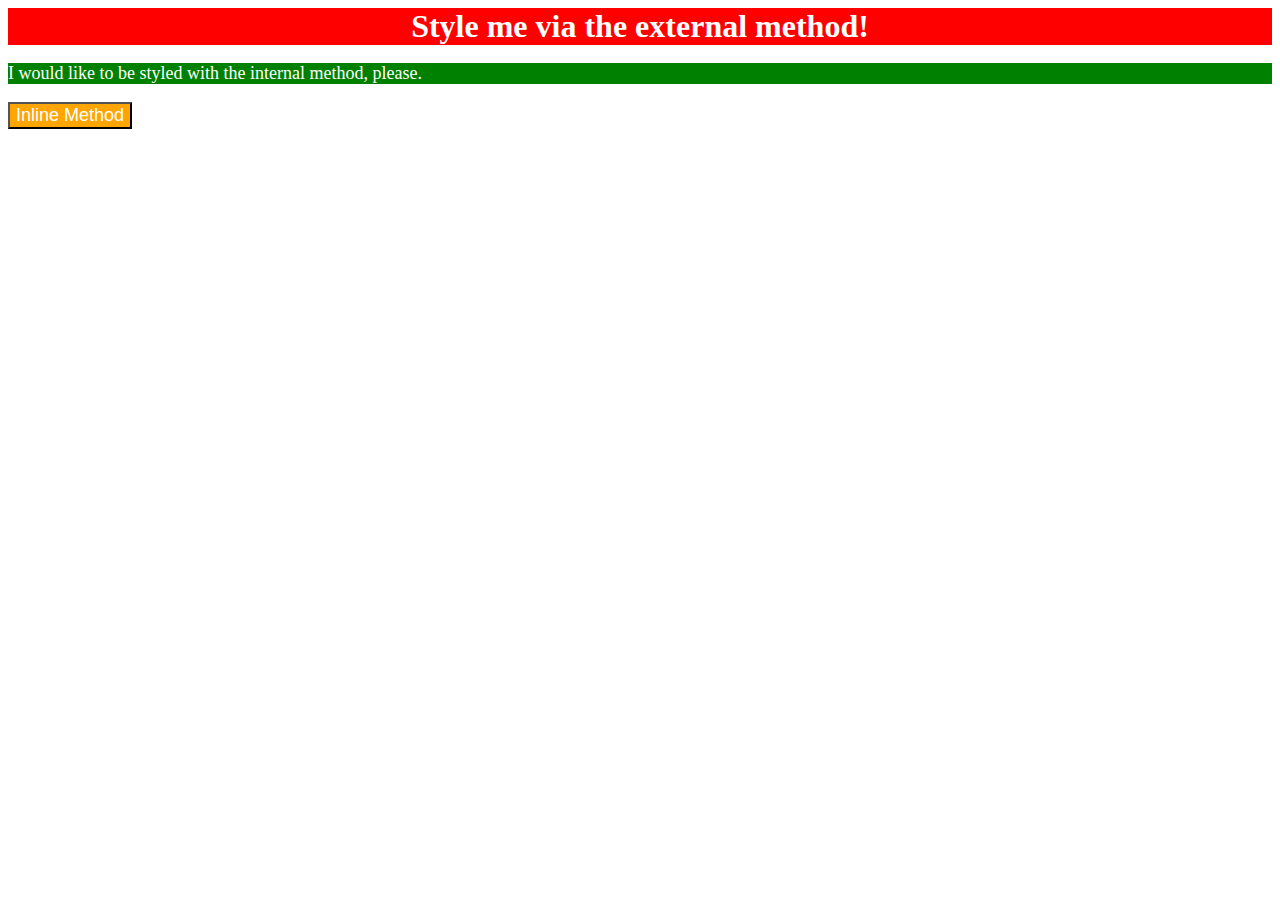
<file: 01-css-methods/index.html>
<!DOCTYPE html>
<html lang="en">

<head>
    <meta charset="UTF-8">
    <meta http-equiv="X-UA-Compatible" content="IE=edge">
    <meta name="viewport" content="width=device-width, initial-scale=1.0">
    <title>Methods for Adding CSS</title>

    <!-- Linking External CSS-->
    <link rel="stylesheet" href="styles.css">
</head>

<style>
    p {
        background-color: green;
        color: white;
        font-size: 18px;
    }
</style>

<body>
    <div>Style me via the external method!</div>
    <p>I would like to be styled with the internal method, please.</p>
    <button style="background-color: orange; font-size: 18px; color: white;">Inline Method</button>
</body>

</html>
</file>
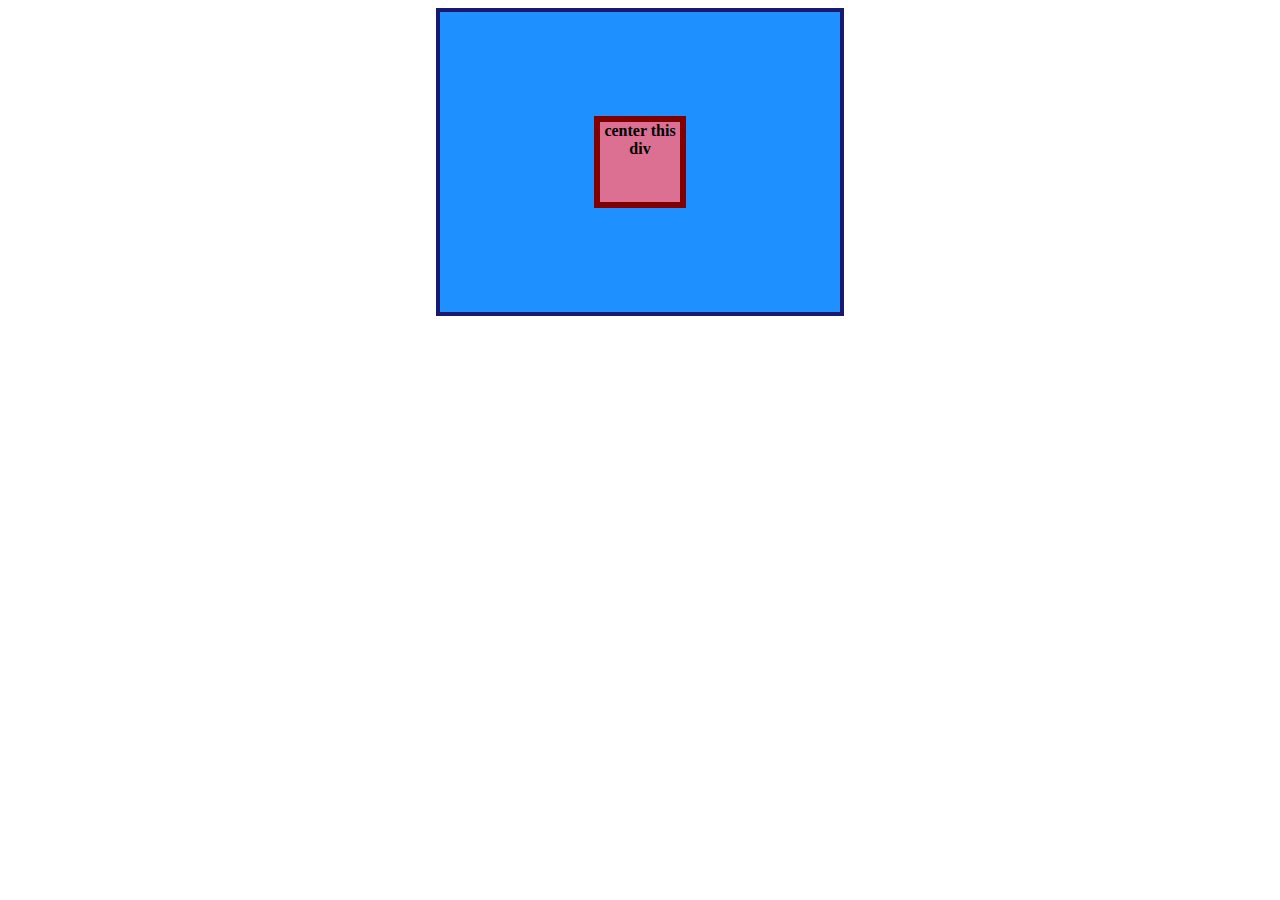
<file: 01-flex-center/index.html>
<!DOCTYPE html>
<html lang="en">

<head>
    <meta charset="UTF-8">
    <meta http-equiv="X-UA-Compatible" content="IE=edge">
    <meta name="viewport" content="width=device-width, initial-scale=1.0">
    <title>CENTER THIS DIV</title>
    <link rel="stylesheet" href="style.css">
</head>

<body>
    <div class="container">
        <div class="box">center this div</div>
    </div>
</body>

</html>
</file>
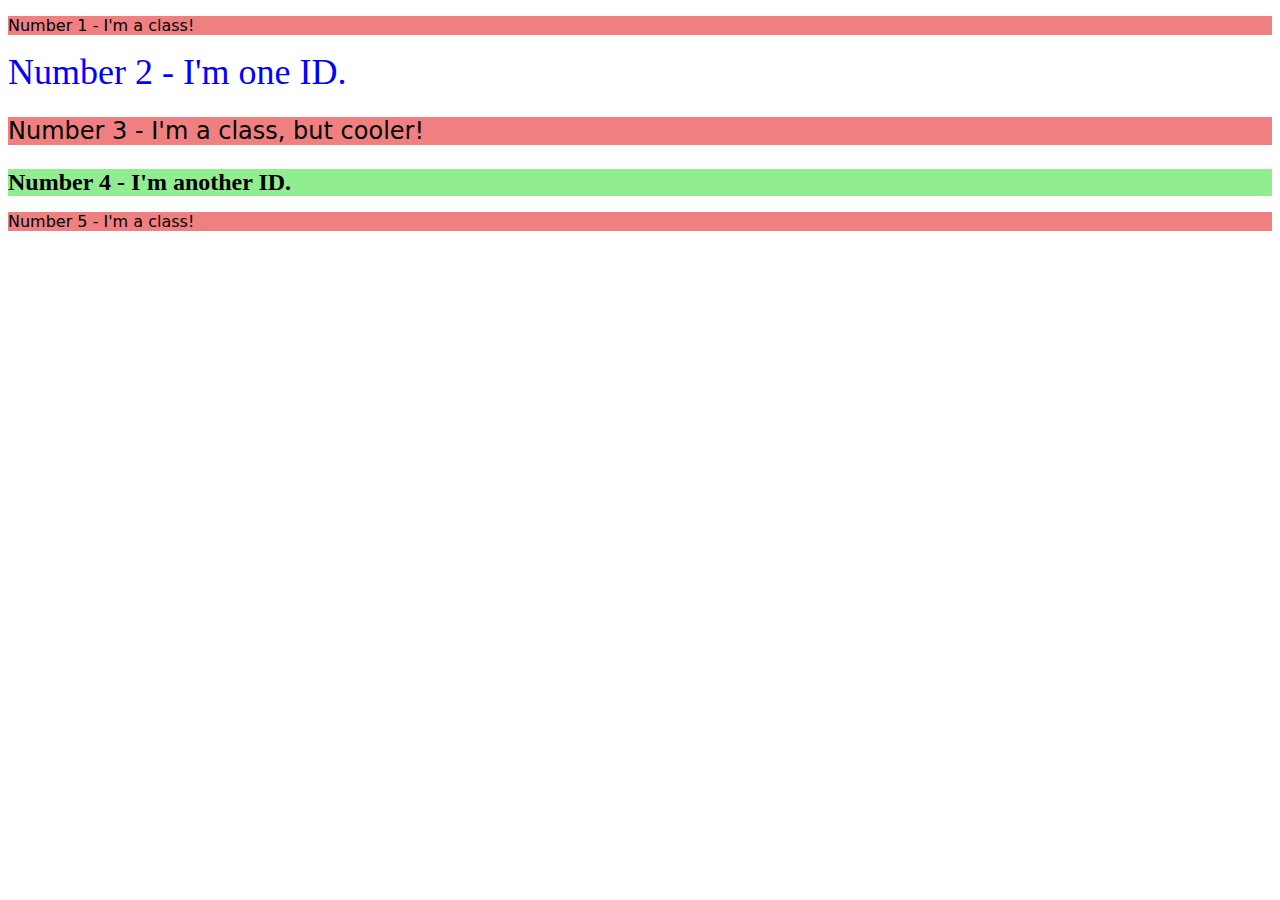
<file: 02-class-id-selectors/index.html>
<!DOCTYPE html>
<html lang="en">

<head>
    <meta charset="UTF-8">
    <meta http-equiv="X-UA-Compatible" content="IE=edge">
    <meta name="viewport" content="width=device-width, initial-scale=1.0">
    <title>Class and ID Selectors</title>
    <link rel="stylesheet" href="style.css">
</head>

<body>
    <p>Number 1 - I'm a class!</p>
    <div>Number 2 - I'm one ID.</div>
    <p>Number 3 - I'm a class, but cooler!</p>
    <div>Number 4 - I'm another ID.</div>
    <p>Number 5 - I'm a class!</p>
</body>

</html>
</file>
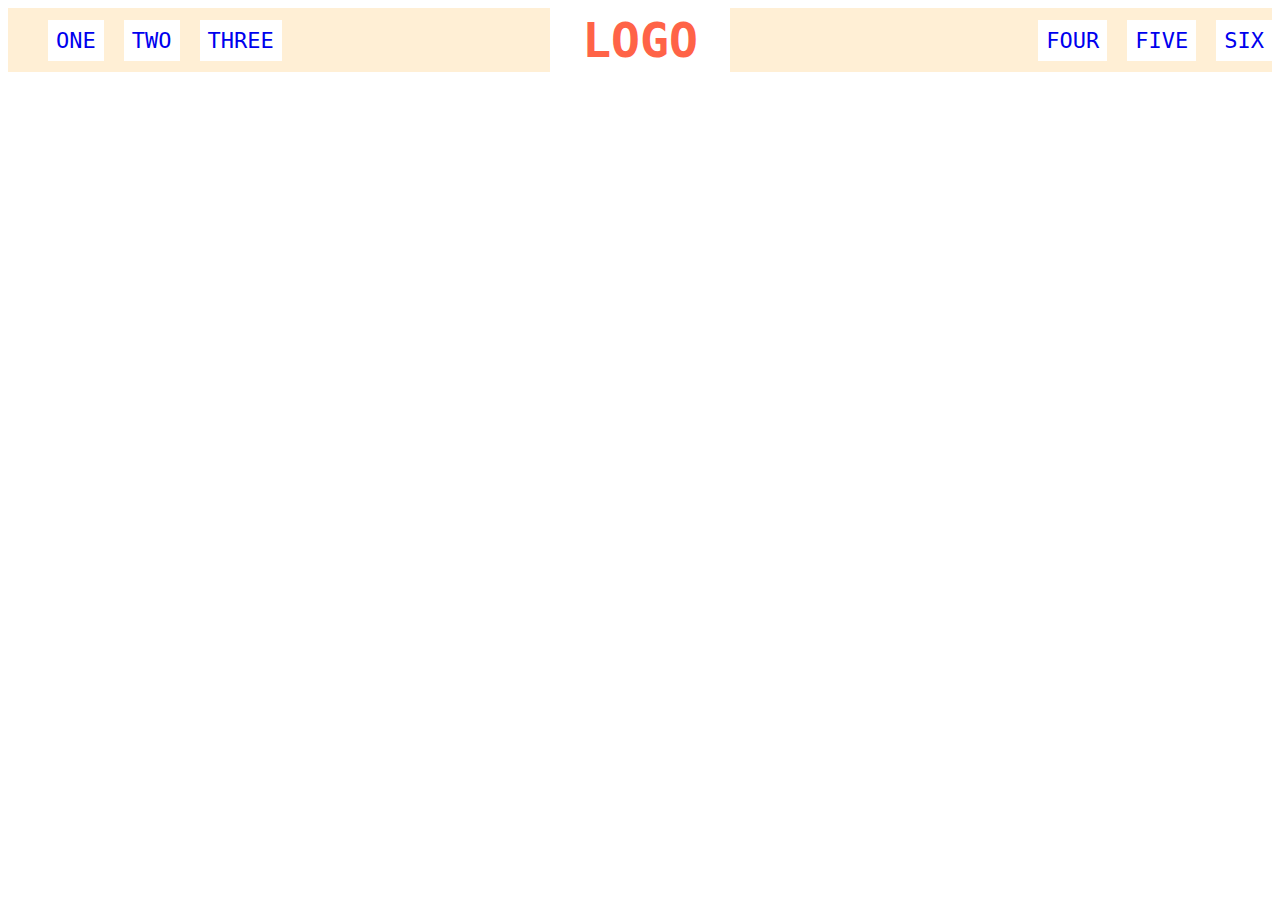
<file: 02-flex-header/index.html>
<!DOCTYPE html>
<html lang="en">

<head>
    <meta charset="UTF-8">
    <meta http-equiv="X-UA-Compatible" content="IE=edge">
    <meta name="viewport" content="width=device-width, initial-scale=1.0">
    <title>Flex Header</title>
    <link rel="stylesheet" href="style.css">
</head>

<body>
    <div class="header">
        <div class="left-links">
            <ul>
                <li><a href="#">ONE</a></li>
                <li><a href="#">TWO</a></li>
                <li><a href="#">THREE</a></li>
            </ul>
        </div>
        <div class="logo">LOGO</div>
        <div class="right-links">
            <ul>
                <li><a href="#">FOUR</a></li>
                <li><a href="#">FIVE</a></li>
                <li><a href="#">SIX</a></li>
            </ul>
        </div>
    </div>
</body>

</html>
</file>
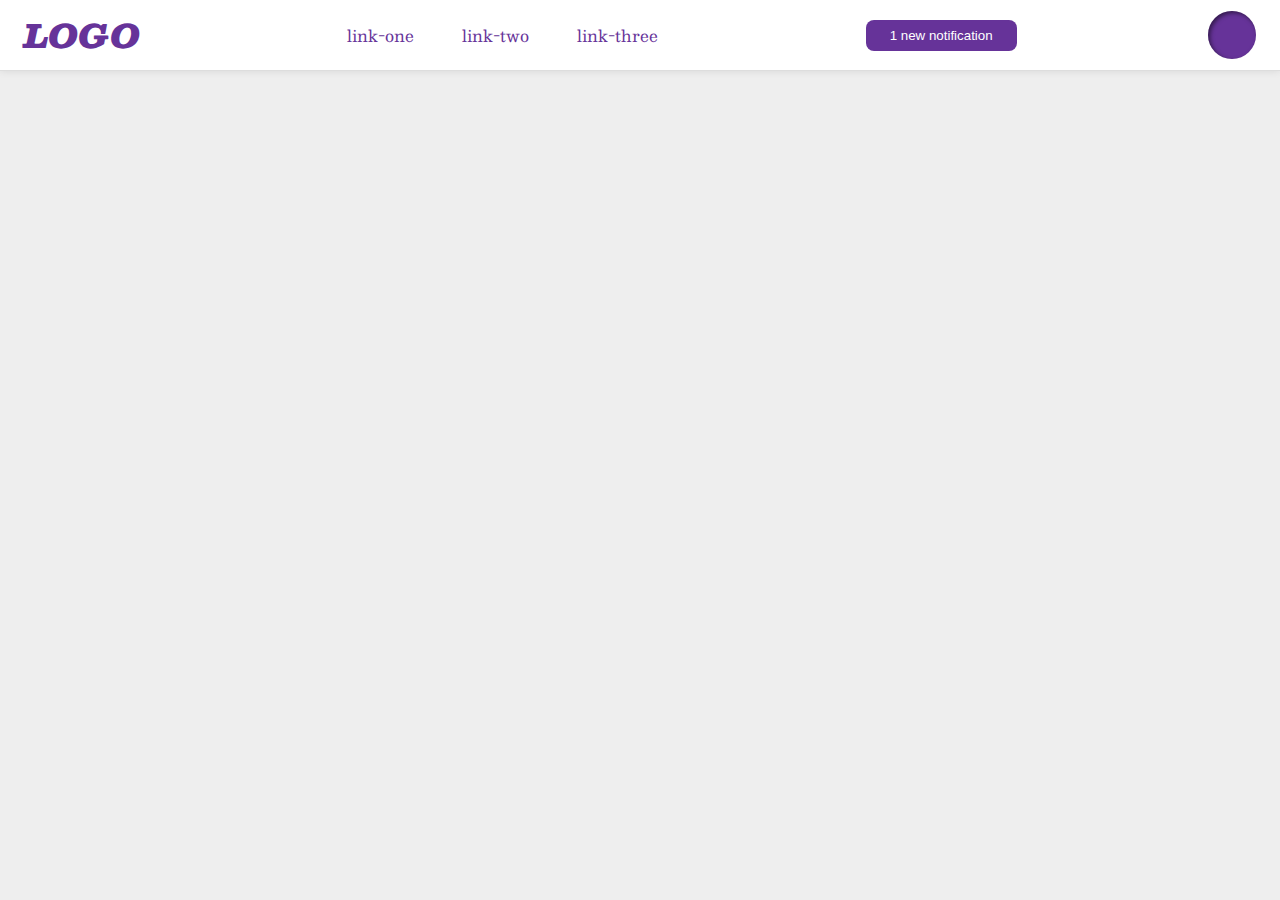
<file: 03-flex-header-2/index.html>
<!DOCTYPE html>
<html lang="en">

<head>
    <meta charset="UTF-8">
    <meta http-equiv="X-UA-Compatible" content="IE=edge">
    <meta name="viewport" content="width=device-width, initial-scale=1.0">
    <title>Flex Header 2</title>
    <link rel="stylesheet" href="style.css">
</head>

<body>
    <div class="header">
        <div class="logo">
            LOGO
        </div>
        <ul class="links">
            <li><a href="google.com">link-one</a></li>
            <li><a href="google.com">link-two</a></li>
            <li><a href="google.com">link-three</a></li>
        </ul>
        <button class="notifications">
            1 new notification
        </button>
        <div class="profile-image"></div>
    </div>
</body>

</html>
</file>
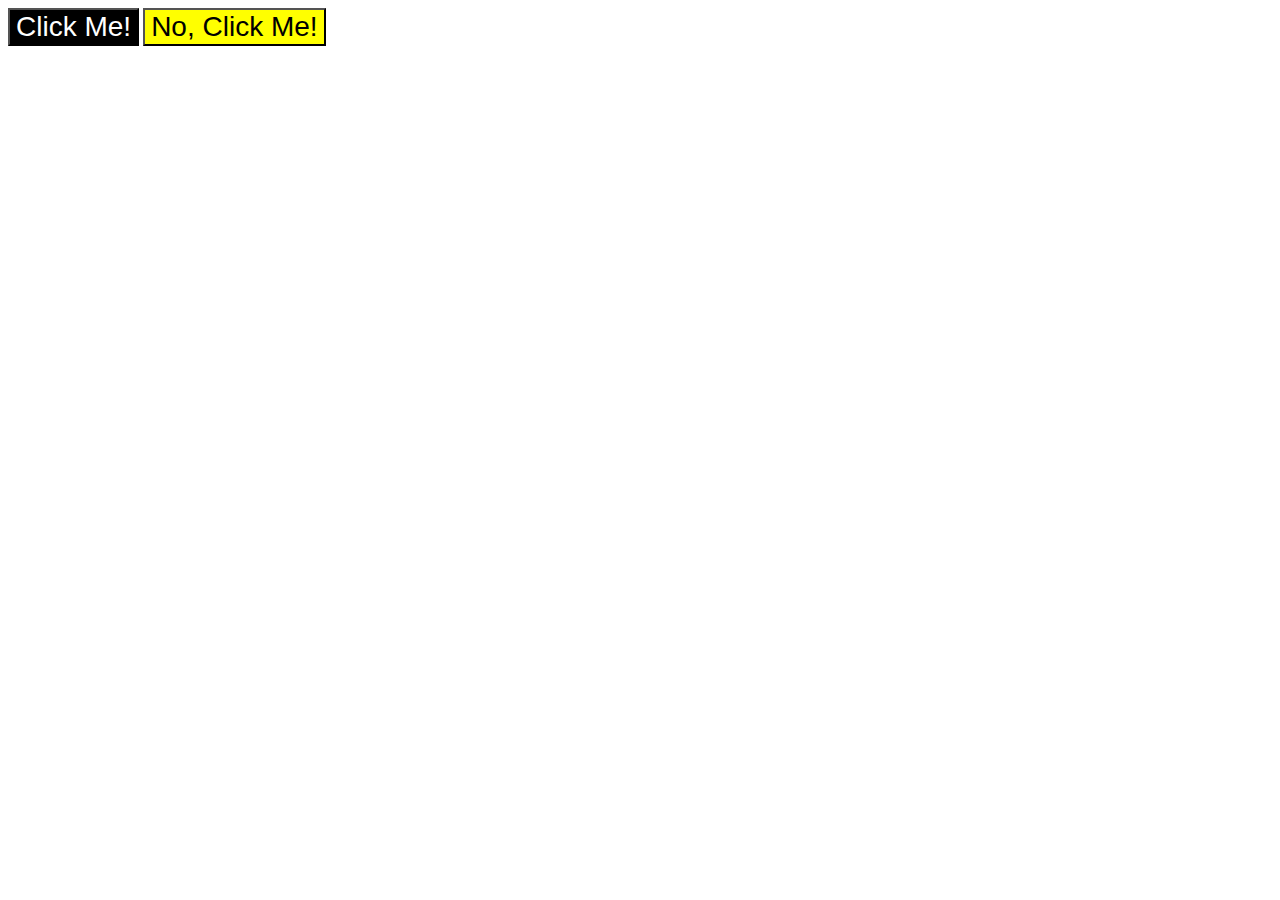
<file: 03-grouping-selectors/index.html>
<!DOCTYPE html>
<html lang="en">

<head>
    <meta charset="UTF-8">
    <meta http-equiv="X-UA-Compatible" content="IE=edge">
    <meta name="viewport" content="width=device-width, initial-scale=1.0">
    <title>Grouping Selectors</title>
    <link rel="stylesheet" href="style.css">
</head>

<body>
    <button>Click Me!</button>
    <button>No, Click Me!</button>
</body>

</html>
</file>
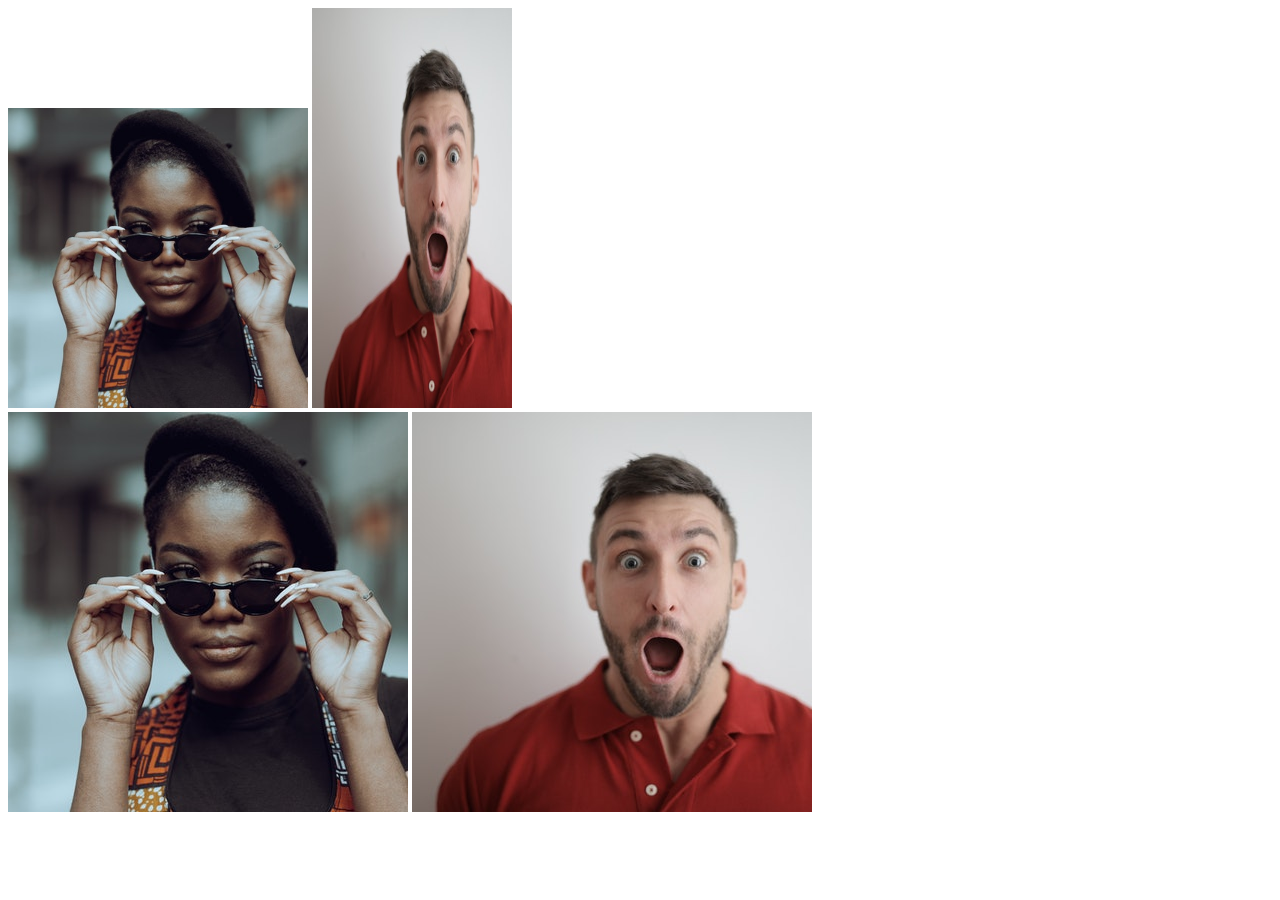
<file: 04-chaining-selectors/index.html>
<!DOCTYPE html>
<html lang="en">

<head>
    <meta charset="UTF-8">
    <meta http-equiv="X-UA-Compatible" content="IE=edge">
    <meta name="viewport" content="width=device-width, initial-scale=1.0">
    <title>Chaining Selectors</title>
    <link rel="stylesheet" href="style.css">
</head>

<body>
    <!-- Check image source path. Review Foundations lesson - Links and Images -->
    <!-- Use the classes BELOW this line -->
    <div>
        <img class="avatar proportioned" src="./pexels-katho-mutodo-8434791.jpeg" alt="Woman with glasses">
        <img class="avatar distorted" src="./pexels-andrea-piacquadio-3777931.jpeg" alt="Man with surprised expression">
    </div>
    <!-- Use the classes ABOVE this line -->
    <div>
        <img class="original proportioned" src="./pexels-katho-mutodo-8434791.jpeg" alt="Woman with glasses">
        <img class="original distorted" src="./pexels-andrea-piacquadio-3777931.jpeg"
            alt="Man with surprised expression">
    </div>
</body>

</html>
</file>
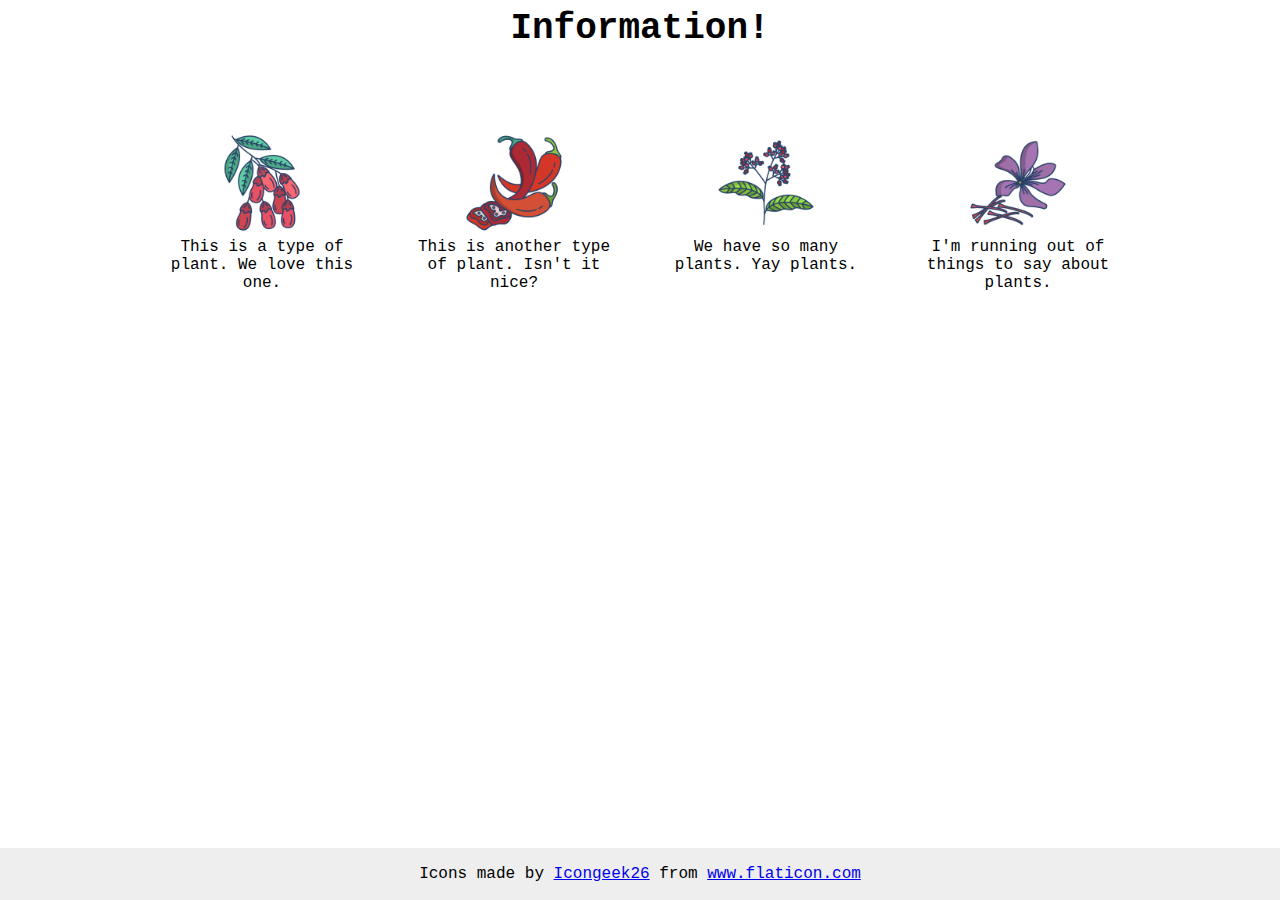
<file: 04-flex-information/index.html>
<!DOCTYPE html>
<html lang="en">

<head>
    <meta charset="UTF-8">
    <meta http-equiv="X-UA-Compatible" content="IE=edge">
    <meta name="viewport" content="width=device-width, initial-scale=1.0">
    <title>Information</title>
    <link rel="stylesheet" href="style.css">
</head>

<body>
    <div class="title">Information!</div>
    <div class="container">
        <div class="info">
            <img src="./images/barberry.png" alt="barberry">
            <div class="text">This is a type of plant. We love this one.</div>
        </div>
        <div class="info">
            <img src="./images/chilli.png" alt="chili">
            <div class="text">This is another type of plant. Isn't it nice?</div>
        </div>
        <div class="info">
            <img src="./images/pepper.png" alt="pepper">
            <div class="text">We have so many plants. Yay plants.</div>
        </div>
        <div class="info">
            <img src="./images/saffron.png" alt="saffron">
            <div class="text">I'm running out of things to say about plants.</div>
        </div>
    </div>
    <!-- disregard this section, it's here to give attribution to the creator of these icons -->
    <div class="footer">
        <div>Icons made by <a href="https://www.flaticon.com/authors/icongeek26" title="Icongeek26">Icongeek26</a> from
            <a href="https://www.flaticon.com/" title="Flaticon">www.flaticon.com</a>
        </div>
    </div>
</body>

</html>
</file>
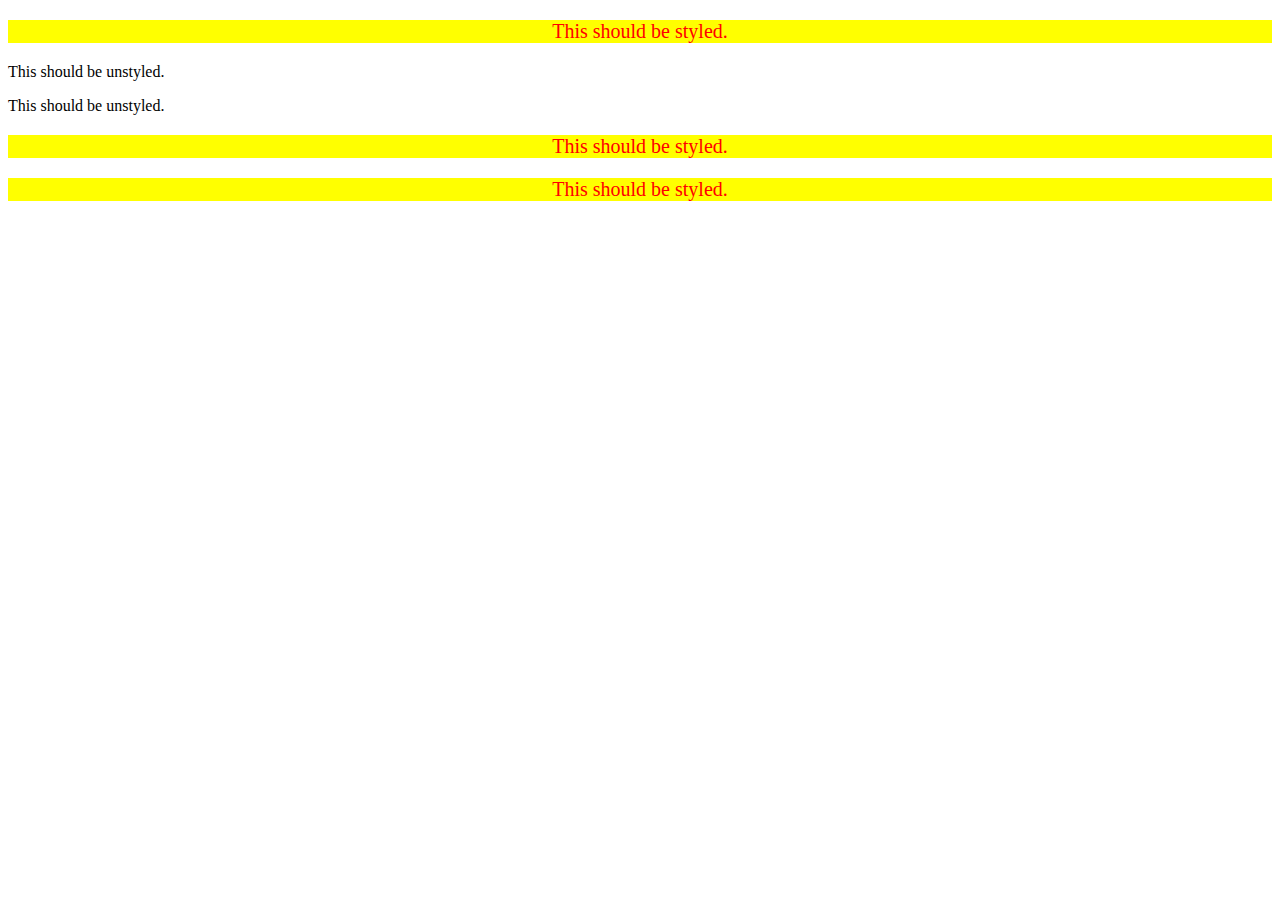
<file: 05-descendant-combinator/index.html>
<!DOCTYPE html>
<html lang="en">

<head>
    <meta charset="UTF-8">
    <meta http-equiv="X-UA-Compatible" content="IE=edge">
    <meta name="viewport" content="width=device-width, initial-scale=1.0">
    <title>Descendant Combinator</title>
    <link rel="stylesheet" href="style.css">
</head>

<body>
    <div class="container">
        <p class="text">This should be styled.</p>
    </div>
    <p class="text">This should be unstyled.</p>
    <p class="text">This should be unstyled.</p>
    <div class="container">
        <p class="text">This should be styled.</p>
        <p class="text">This should be styled.</p>
    </div>
</body>

</html>
</file>
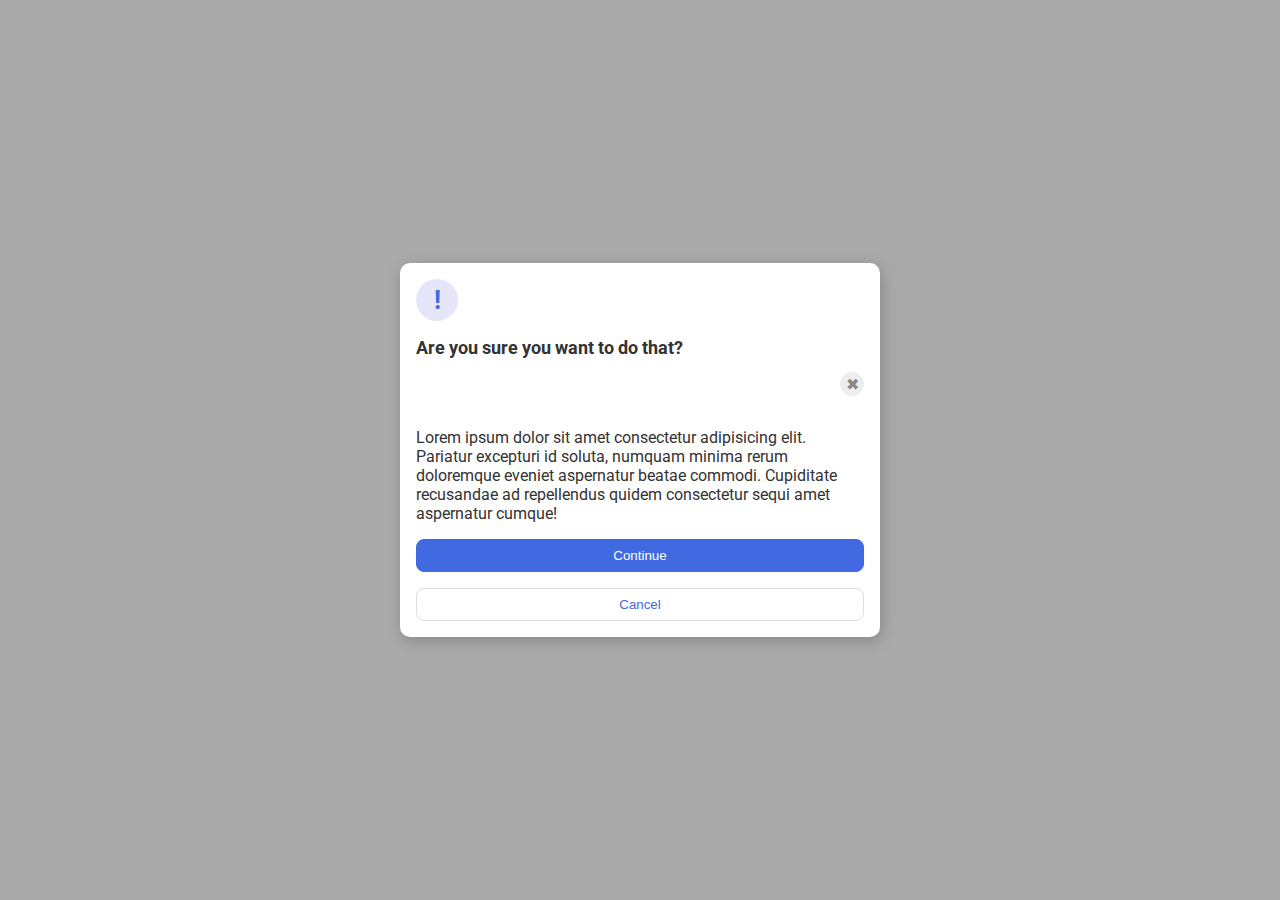
<file: 05-flex-modal/index.html>
<!DOCTYPE html>
<html lang="en">

<head>
    <meta charset="UTF-8">
    <meta http-equiv="X-UA-Compatible" content="IE=edge">
    <meta name="viewport" content="width=device-width, initial-scale=1.0">
    <link rel="stylesheet" href="style.css">
    <title>Modal</title>
</head>

<body>
    <div class="modal">
        <div class="icon">!</div>
        <div class="header">Are you sure you want to do that?</div>
        <button class="close-button">✖</button>
        <div class="text">Lorem ipsum dolor sit amet consectetur adipisicing elit. Pariatur excepturi id soluta, numquam
            minima rerum doloremque eveniet aspernatur beatae commodi. Cupiditate recusandae ad repellendus quidem
            consectetur sequi amet aspernatur cumque!</div>
        <button class="continue">Continue</button>
        <button class="cancel">Cancel</button>
    </div>
</body>

</html>
</file>
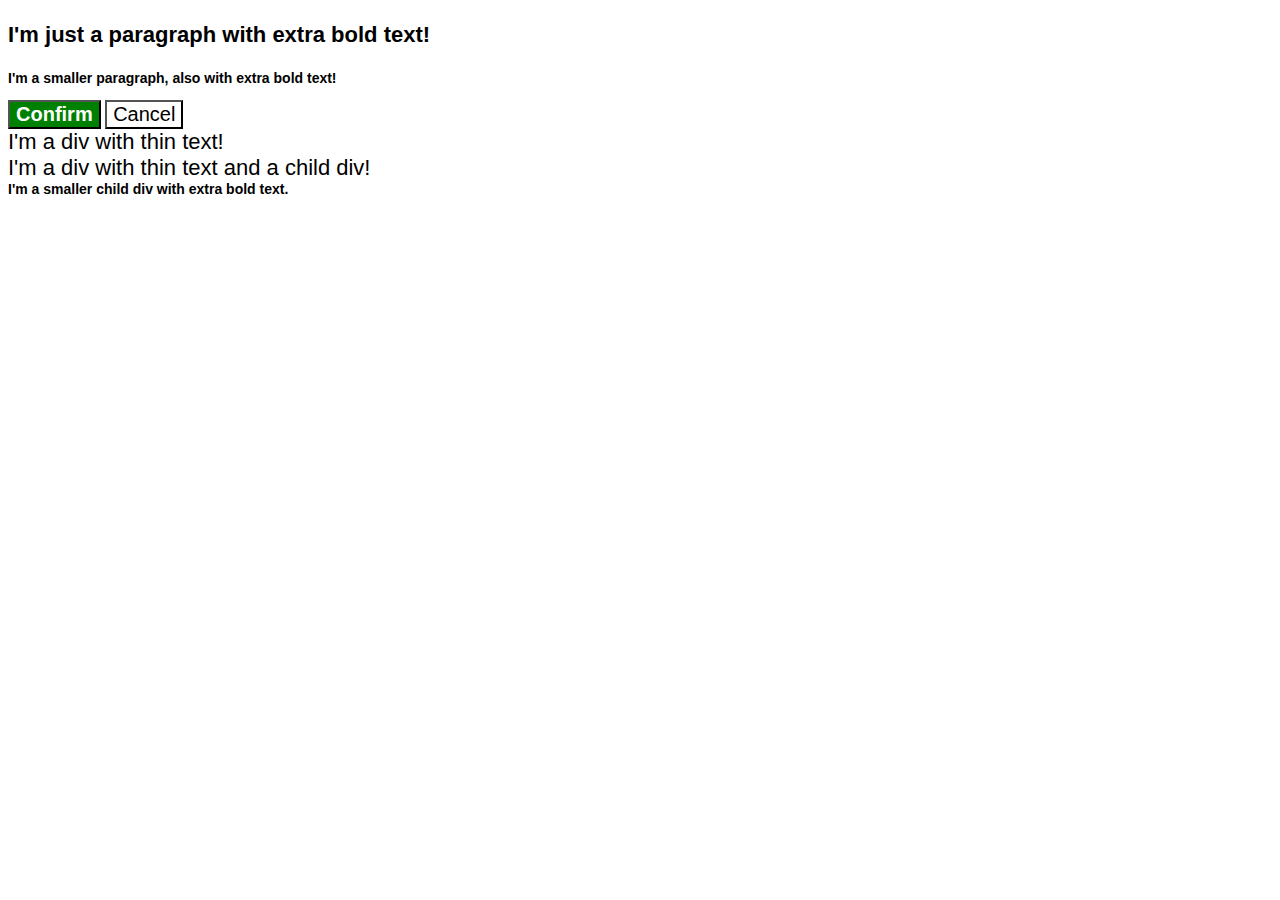
<file: 06-cascade-fix/index.html>
<!DOCTYPE html>
<html lang="en">

<head>
    <meta charset="UTF-8">
    <meta http-equiv="X-UA-Compatible" content="IE=edge">
    <meta name="viewport" content="width=device-width, initial-scale=1.0">
    <title>Fix the Cascade</title>
    <link rel="stylesheet" href="style.css">
</head>

<body>
    <p class="para">I'm just a paragraph with extra bold text!</p>
    <p class="para small-para">I'm a smaller paragraph, also with extra bold text!</p>

    <button id="confirm-button" class="button confirm">Confirm</button>
    <button id="cancel-button" class="button cancel">Cancel</button>

    <div class="text">I'm a div with thin text!</div>
    <div class="text">I'm a div with thin text and a child div!
        <div class="text child">I'm a smaller child div with extra bold text.</div>
    </div>
</body>

</html>
</file>
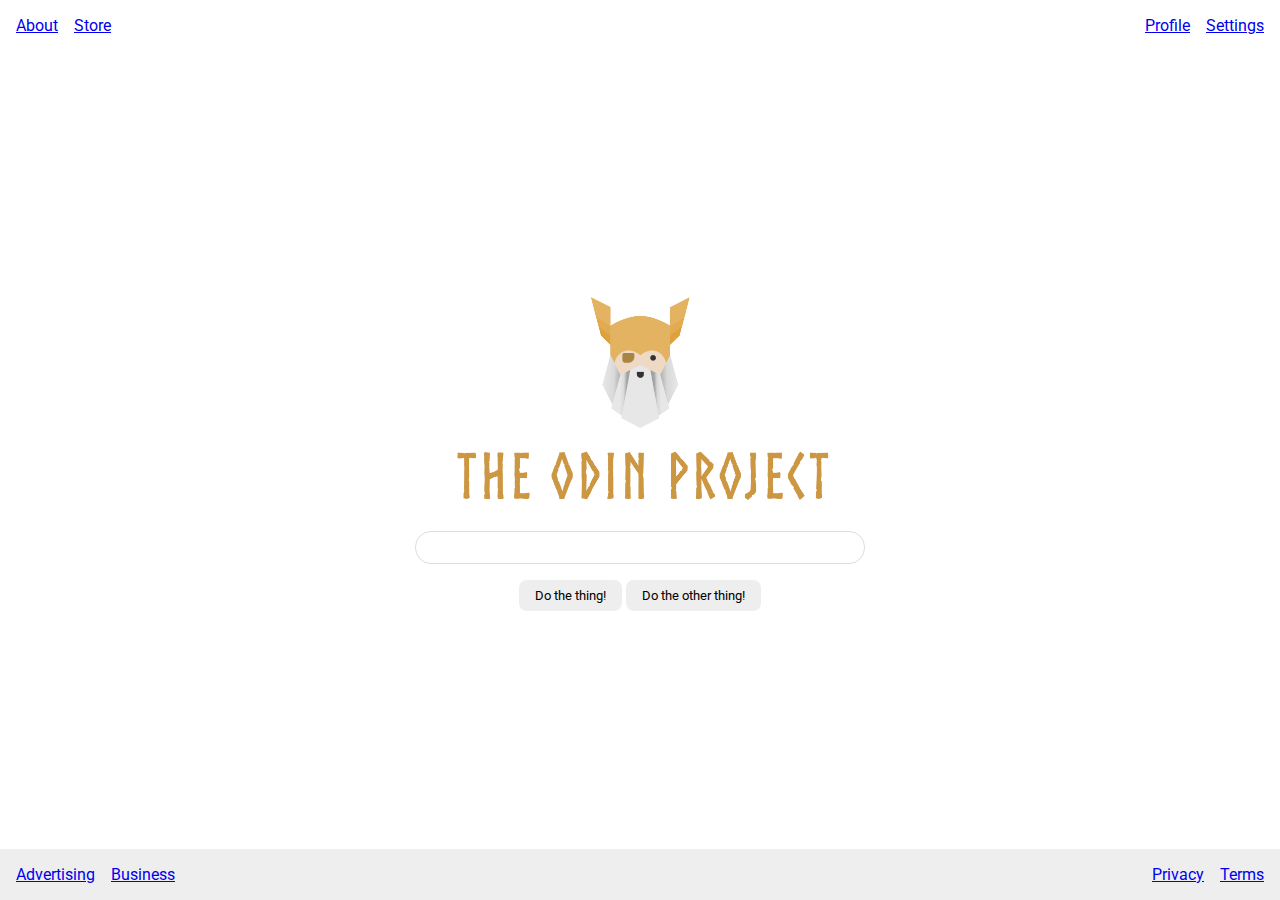
<file: 06-flex-layout/index.html>
<!DOCTYPE html>
<html lang="en">

<head>
    <meta charset="UTF-8">
    <meta http-equiv="X-UA-Compatible" content="IE=edge">
    <meta name="viewport" content="width=device-width, initial-scale=1.0">
    <title>LAYOUT</title>
    <link rel="stylesheet" href="./style.css">
</head>

<body>
    <div class="header">
        <ul class="left-links">
            <li><a href="#">About</a></li>
            <li><a href="#">Store</a></li>
        </ul>
        <ul class="right-links">
            <li><a href="#">Profile</a></li>
            <li><a href="#">Settings</a></li>
        </ul>
    </div>
    <div class="content">
        <img src="./logo.png" alt="Project logo. Represents odin with the project name.">
        <div class="input">
            <input type="text" class="input-field">
        </div>
        <div class="buttons">
            <button class="action-button">Do the thing!</button>
            <button class="action-button">Do the other thing!</button>
        </div>
    </div>
    <div class="footer">
        <ul class="left-links">
            <li><a href="#">Advertising</a></li>
            <li><a href="#">Business</a></li>
        </ul>
        <ul class="right-links">
            <li><a href="#">Privacy</a></li>
            <li><a href="#">Terms</a></li>
        </ul>
    </div>
</body>

</html>
</file>
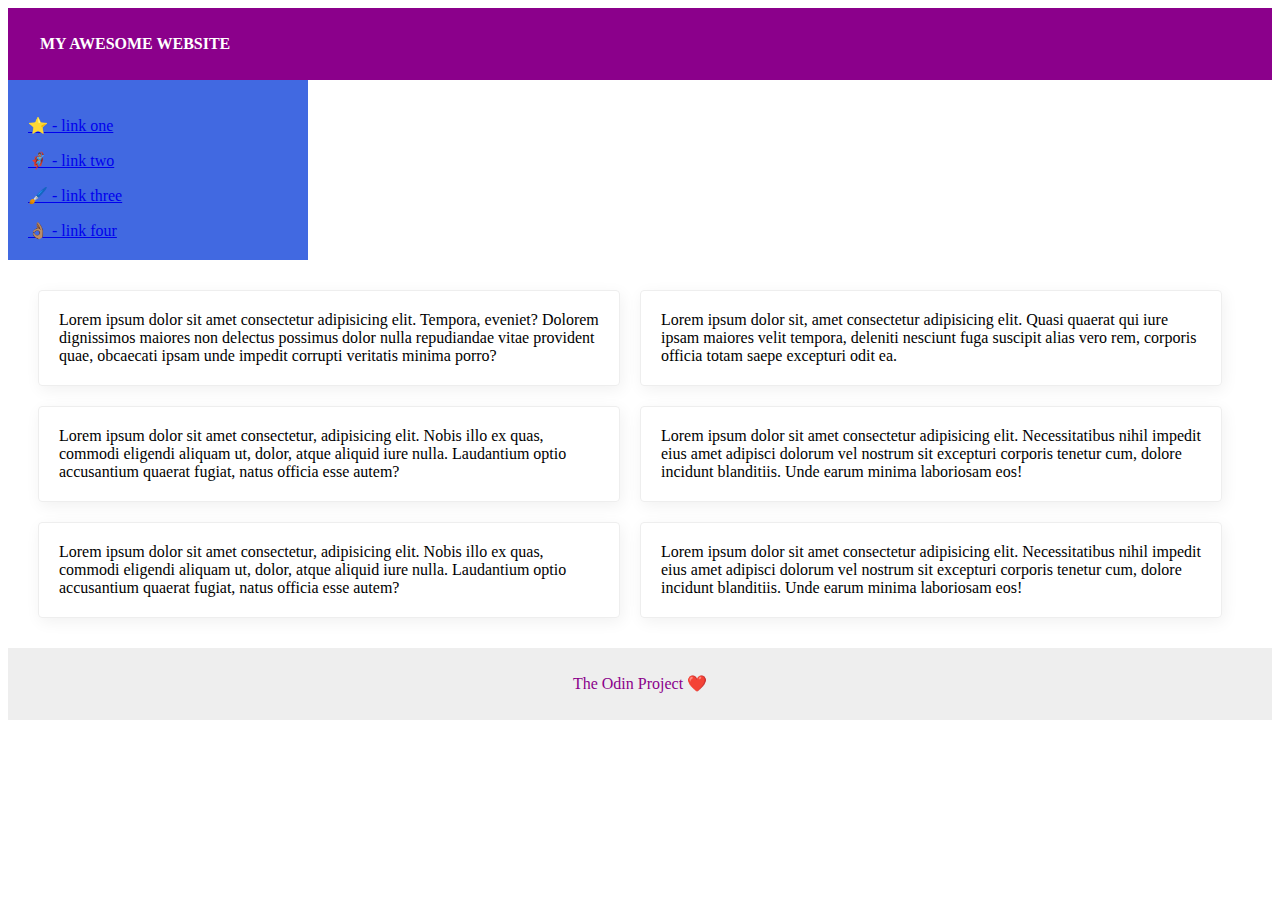
<file: 07-flex-layout-2/index.html>
<!DOCTYPE html>
<html lang="en">

<head>
    <meta charset="UTF-8">
    <meta http-equiv="X-UA-Compatible" content="IE=edge">
    <meta name="viewport" content="width=device-width, initial-scale=1.0">
    <title>The Holy Grail</title>
    <link rel="stylesheet" href="style.css">
</head>

<body>
    <div class="header">
        MY AWESOME WEBSITE
    </div>

    <div class="container">
        <div class="sidebar">
            <ul>
                <li><a href="#">⭐ - link one</a></li>
                <li><a href="#">🦸🏽‍♂️ - link two</a></li>
                <li><a href="#">🖌️ - link three</a></li>
                <li><a href="#">👌🏽 - link four</a></li>
            </ul>
        </div>
    </div>

    <div class="content-container">
        <div class="main-content">
            <div class="card">Lorem ipsum dolor sit amet consectetur adipisicing elit. Tempora, eveniet? Dolorem
                dignissimos
                maiores non delectus possimus dolor nulla repudiandae vitae provident quae, obcaecati ipsam unde impedit
                corrupti veritatis minima porro?</div>
            <div class="card">Lorem ipsum dolor sit, amet consectetur adipisicing elit. Quasi quaerat qui iure ipsam
                maiores
                velit tempora, deleniti nesciunt fuga suscipit alias vero rem, corporis officia totam saepe excepturi
                odit
                ea.
            </div>
            <div class="card">Lorem ipsum dolor sit amet consectetur, adipisicing elit. Nobis illo ex quas, commodi
                eligendi
                aliquam ut, dolor, atque aliquid iure nulla. Laudantium optio accusantium quaerat fugiat, natus officia
                esse
                autem?</div>
            <div class="card">Lorem ipsum dolor sit amet consectetur adipisicing elit. Necessitatibus nihil impedit eius
                amet
                adipisci dolorum vel nostrum sit excepturi corporis tenetur cum, dolore incidunt blanditiis. Unde earum
                minima
                laboriosam eos!</div>
            <div class="card">Lorem ipsum dolor sit amet consectetur, adipisicing elit. Nobis illo ex quas, commodi
                eligendi
                aliquam ut, dolor, atque aliquid iure nulla. Laudantium optio accusantium quaerat fugiat, natus officia
                esse
                autem?</div>
            <div class="card">Lorem ipsum dolor sit amet consectetur adipisicing elit. Necessitatibus nihil impedit eius
                amet
                adipisci dolorum vel nostrum sit excepturi corporis tenetur cum, dolore incidunt blanditiis. Unde earum
                minima
                laboriosam eos!</div>
        </div>
    </div>
    </div>

    <div class="footer">
        The Odin Project ❤️
    </div>
</body>

</html>
</file>
<file: 01-css-methods/styles.css>
div {
    background-color: red;
    color: white;
    font-size: 32px;
    text-align: center;
    font-weight: bold;
}
</file>
<file: 01-flex-center/style.css>
.container {
    background: dodgerblue;
    border: 4px solid midnightblue;
    width: 400px;
    height: 300px;
    margin: 0 auto;
    display: flex;
    align-items: center;
    justify-content: center;
}

.box {
    background: palevioletred;
    font-weight: bold;
    text-align: center;
    border: 6px solid maroon;
    width: 80px;
    height: 80px;
}
</file>
<file: 02-class-id-selectors/style.css>
/* style.css */

/* All odd numbered elements */
body :nth-child(odd) {
    background-color: lightcoral;
    /* Light red/pink background */
    font-family: 'Verdana', 'DejaVu Sans', sans-serif;
    /* Font list with fallback to sans-serif */
}

/* The second element */
body :nth-child(2) {
    color: blue;
    /* Blue text */
    font-size: 36px;
    /* Font size of 36px */
}

/* The third element */
body :nth-child(3) {
    font-size: 24px;
    /* Font size of 24px */
}

/* The fourth element */
body :nth-child(4) {
    background-color: lightgreen;
    /* Light green background */
    font-size: 24px;
    /* Font size of 24px */
    font-weight: bold;
    /* Bold text */
}
</file>
<file: 02-flex-header/style.css>
.header {
    font-family: monospace;
    background: papayawhip;
    display: flex;
    justify-content: space-between;
    align-items: center;
}

.logo {
    font-size: 48px;
    font-weight: 900;
    color: tomato;
    background: white;
    padding: 4px 32px;
}

ul {
    /* this removes the dots on the list items*/
    list-style-type: none;
    display: flex;
    gap: 20px;
}

a {
    font-size: 22px;
    background: white;
    padding: 8px;
    /* this removes the line under the links */
    text-decoration: none;
}
</file>
<file: 03-flex-header-2/style.css>
/* this is some magical font-importing.  
you'll learn about it later. */
@import url('https://fonts.googleapis.com/css2?family=Besley:ital,wght@0,400;1,900&display=swap');

body {
    margin: 0;
    background: #eee;
    font-family: Besley, serif;
}

.header {
    background: white;
    border-bottom: 1px solid #ddd;
    box-shadow: 0 0 8px rgba(0, 0, 0, .1);
    display: flex;
    justify-content: space-between;
    align-items: center;
    padding: 8px;
}

.profile-image {
    background: rebeccapurple;
    box-shadow: inset 2px 2px 4px rgba(0, 0, 0, .5);
    border-radius: 50%;
    width: 48px;
    height: 48px;
    margin: 0 16px;
}

.logo {
    color: rebeccapurple;
    font-size: 32px;
    font-weight: 900;
    font-style: italic;
    margin: 0 16px;
}

button {
    border: none;
    border-radius: 8px;
    background: rebeccapurple;
    color: white;
    padding: 8px 24px;
    margin: 0 16px;
}

a {
    /* this removes the line under our links */
    text-decoration: none;
    color: rebeccapurple;
    margin: 0 16px;
}

ul {
    list-style-type: none;
    display: flex;
    gap: 16px;
    margin: 0 16px;
    padding: 0;
}
</file>
<file: 03-grouping-selectors/style.css>
button:first-of-type {
    background-color: black;
    color: white;
    font-size: 28px;
    font-family: Helvetica, "Times New Roman", sans-serif;
}

button:nth-of-type(2) {
    background-color: yellow;
    font-size: 28px;
    font-family: Helvetica, "Times New Roman", sans-serif;
}
</file>
<file: 04-chaining-selectors/style.css>
.avatar.proportioned {
    width: 300px;
    height: auto;
}

.avatar.distorted {
    width: 200px;
    height: 400px;
}
</file>
<file: 04-flex-information/style.css>
body {
    font-family: 'Courier New', Courier, monospace;
    display: flex;
    flex-direction: column;
    align-items: center;
    gap: 52px;
    text-align: center;
}

img {
    width: 100px;
    height: 100px;
}

.title {
    font-size: 36px;
    font-weight: 900;
    margin-bottom: 32px;
}

.info {
    max-width: 200px;
}

.container {
    display: flex;
    justify-content: center;
    gap: 52px;
}


/* do not edit this footer */
.footer {
    position: fixed;
    bottom: 0;
    left: 0;
    right: 0;
    height: 52px;
    display: flex;
    align-items: center;
    justify-content: center;
    background: #eee;
}
</file>
<file: 05-descendant-combinator/style.css>
div.container p {
    background-color: yellow;
    color: red;
    font-size: 20px;
    text-align: center;
}
</file>
<file: 05-flex-modal/style.css>
@import url('https://fonts.googleapis.com/css2?family=Roboto:wght@400;700&display=swap');

html,
body {
    height: 100%;
}

body {
    font-family: Roboto, sans-serif;
    margin: 0;
    background: #aaa;
    color: #333;
    /* I'll give you this one for free lol */
    display: flex;
    align-items: center;
    justify-content: center;
}

.modal {
    background: white;
    width: 480px;
    border-radius: 10px;
    box-shadow: 2px 4px 16px rgba(0, 0, 0, .2);
    box-sizing: border-box;
    flex-direction: column;
    display: flex;
    gap: 16px;
    padding: 16px;

    .icon {
        color: royalblue;
        font-size: 26px;
        font-weight: 700;
        background: lavender;
        width: 42px;
        height: 42px;
        border-radius: 50%;
        display: flex;
        align-items: center;
        justify-content: center;
        flex-shrink: 0;
    }

    .header {
        font-weight: bold;
        font-size: 24px;
        align-self: flex-start;
        display: flex;
        align-items: center;
        justify-content: space-between;
        font-size: 18px;
        font-weight: 700;
        margin-bottom: 8px;
    }

    .text {
        margin-top: 16px;
    }

    .close-button {
        background: #eee;
        border-radius: 50%;
        color: #888;
        font-weight: 400;
        font-size: 16px;
        height: 24px;
        width: 24px;
        display: flex;
        align-items: center;
        justify-content: center;
        border: 1px solid #eee;
        padding: 0;
        align-self: flex-end;
        margin-top: -10px;
    }

    button {
        cursor: pointer;
        padding: 8px 16px;
        border-radius: 8px;
    }

    button.continue {
        background: royalblue;
        border: 1px solid royalblue;
        color: white;
    }

    button.cancel {
        background: white;
        border: 1px solid #ddd;
        color: royalblue;
    }
</file>
<file: 06-cascade-fix/style.css>
body {
    font-family: Arial, Helvetica, sans-serif;
}

.para,
.small-para {
    color: hsl(0, 0%, 0%);
    font-weight: 800;
}

.para {
    font-size: 22px;
}

.button {
    background-color: rgb(255, 255, 255);
    color: rgb(0, 0, 0);
    font-size: 20px;
}

div.text {
    color: rgb(0, 0, 0);
    font-weight: 100;
    font-size: 22px;
}

/* SOLUTION */

/* 
    For the following rule, we removed it from its original position in the file:
  
    .small-para {
      font-size: 14px;
      font-weight: 800;
    } 
  
    Then we placed it after the .para selector, taking advantage of the rule order since both selectors have the same specificity. 
    
    Another solution would be keeping it in its original place and just chaining selectors, giving this rule a higher specificity:
  
    p.small-para {
      font-size: 14px;
      font-weight: 800;
    }
  */

.small-para {
    font-size: 14px;
    font-weight: 800;
}

/* 
    For the following rule we removed the original .confirm selector:
  
    .confirm {
      background: green;
      color: white;
      font-weight: bold;
    } 
  
    Then we used an ID selector instead, since it has a higher specificity than the .button selector.
  
    Other solutions would be to simply move the .confirm rule below the .button rule, or to use the .button.confirm selector without moving it:
  
    .button.confirm {
      background: green;
      color: white;
      font-weight: bold;
    }
  */

#confirm-button {
    background: green;
    color: white;
    font-weight: bold;
}

/*
    For the following rule we first removed it from its original position in the file: 
  
    .child {
      color: rgb(0, 0, 0);
      font-weight: 800;
      font-size: 14px;
    }
  
    Then we added another selector to create a descendant combinator. If we only created a descendant combinator, the specificity would be tied with the
    div.text selector and it would come down to rule order, and if we only moved it, the div.text selector would still have a higher specificity.
    
    Another solution would be to keep the rule where it was and just replace the div selector with the .text selector:
  
    .text .child {
      color: rgb(0, 0, 0);
      font-weight: 800;
      font-size: 14px;
    }
  */

div .child {
    color: rgb(0, 0, 0);
    font-weight: 800;
    font-size: 14px;
}
</file>
<file: 06-flex-layout/style.css>
@import url('https://fonts.googleapis.com/css2?family=Roboto:wght@400;700&display=swap');

body {
    height: 100vh;
    margin: 0;
    overflow: hidden;
    font-family: Roboto, sans-serif;
    display: flex;
    flex-direction: column;
}

img {
    width: 600px;
}

button {
    font-family: Roboto, sans-serif;
    border: none;
    border-radius: 8px;
    background: #eee;
    padding: 8px 16px;
}

.content {
    flex: 1;
    display: flex;
    align-items: center;
    justify-content: center;
    flex-direction: column;
    gap: 16px;
}

.header,
.footer {
    display: flex;
    justify-content: space-between;
    padding: 16px;
}

.footer {
    background-color: #eee;
}

ul {
    display: flex;
    list-style: none;
    margin: 0;
    padding: 0;
    gap: 16px;
}

input {
    border: 1px solid #ddd;
    border-radius: 16px;
    padding: 8px 24px;
    width: 400px;
}
</file>
<file: 07-flex-layout-2/style.css>
.body {
    font-family: -apple-system, BlinkMacSystemFont, 'Segoe UI', Roboto, Oxygen, Ubuntu, Cantarell, 'Open Sans', 'Helvetica Neue', sans-serif;
    margin: 0;
    min-height: 100vh;
    display: flex;
    flex-direction: column;
}

.header {
    height: 72px;
    background: darkmagenta;
    color: white;
    text-align: left;
    line-height: 72px;
    font-weight: bold;
    padding: 0 32px;
}

.footer {
    height: 72px;
    background: #eee;
    color: darkmagenta;
    text-align: center;
    line-height: 72px;
    margin-top: auto;
}



.sidebar {
    width: 300px;
    background: royalblue;
    box-sizing: border-box;
    padding: 20px;
}

ul {
    list-style-type: none;
    margin: 0;
    padding: 0;
}

li {
    margin-top: 16px;
}

.main-content {
    display: flex;
    flex-wrap: wrap;
    flex: 1;
    padding: 20px;
    margin-right: 20px;
}

.card {
    flex: 1 0 calc(33.33% - 20px);
    margin: 10px;
    border: 1px solid #eee;
    box-shadow: 2px 4px 16px rgba(0, 0, 0, .06);
    border-radius: 4px;
    padding: 20px;
}
</file>
